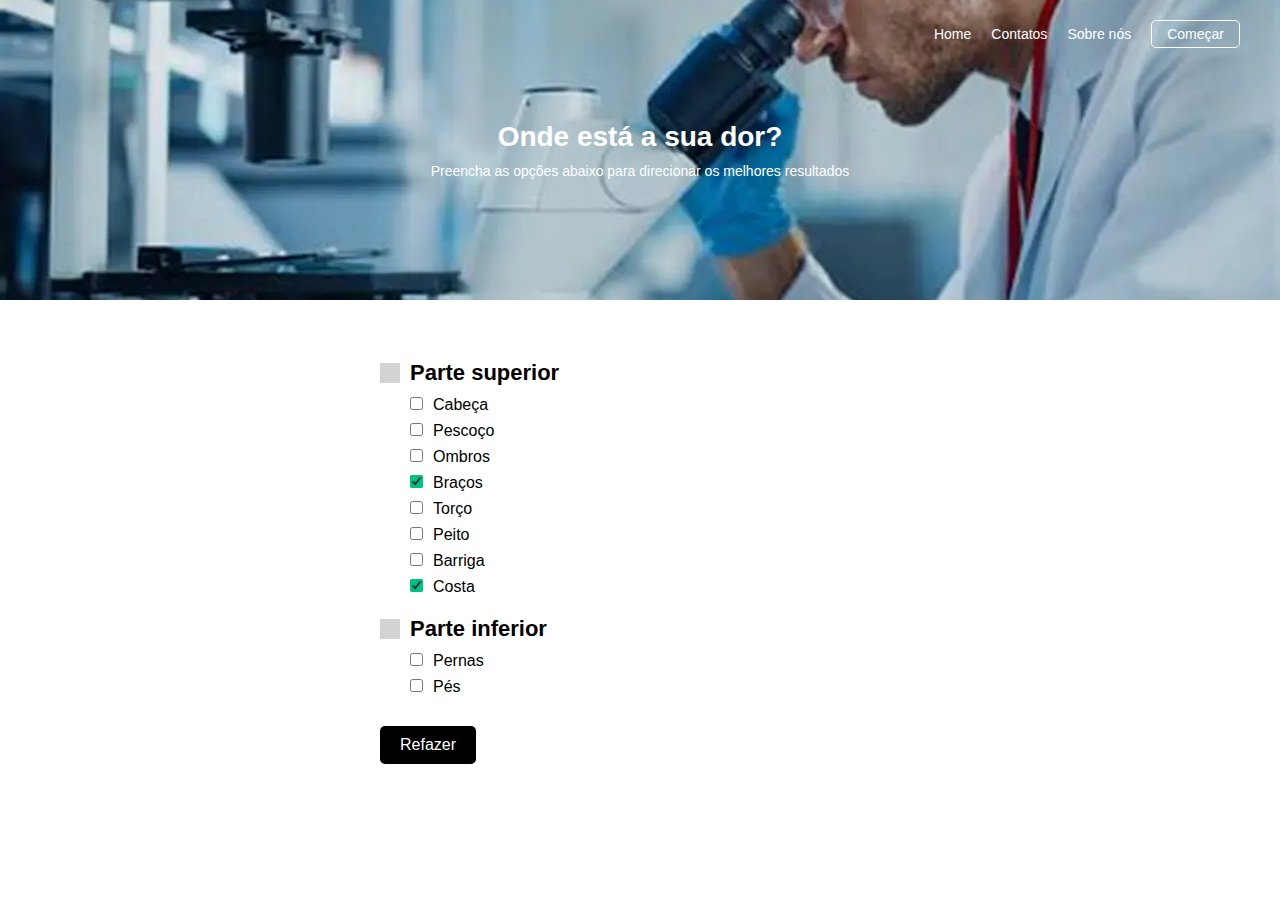
<file: checklist/checklist.html>
<!DOCTYPE html>
<html lang="pt-BR">
<head>
  <meta charset="UTF-8">
  <meta name="viewport" content="width=device-width, initial-scale=1.0">
  <title>Onde está a sua dor?</title>
  <link rel="stylesheet" href="style-form.css">
</head>
<body>
  <header>
    <a href="index.html">Home</a>
    <a href="#">Contatos</a>
    <a href="sobre-nos.html">Sobre nós</a>
    <button class="btn">Começar</button>
  </header>

  <section class="hero">
    <div>
      <h1>Onde está a sua dor?</h1>
      <p>Preencha as opções abaixo para direcionar os melhores resultados</p>
    </div>
  </section>

  <section class="form-section">
    <h2>Parte superior</h2>
    <div class="options">
      <label><input type="checkbox">Cabeça</label>
      <label><input type="checkbox">Pescoço</label>
      <label><input type="checkbox">Ombros</label>
      <label><input type="checkbox" checked>Braços</label>
      <label><input type="checkbox">Torço</label>
      <label><input type="checkbox">Peito</label>
      <label><input type="checkbox">Barriga</label>
      <label><input type="checkbox" checked>Costa</label>
    </div>

    <h2>Parte inferior</h2>
    <div class="options">
      <label><input type="checkbox">Pernas</label>
      <label><input type="checkbox">Pés</label>
    </div>

    <button class="btn-refazer">Refazer</button>
  </section>
</body>
</html>
</file>
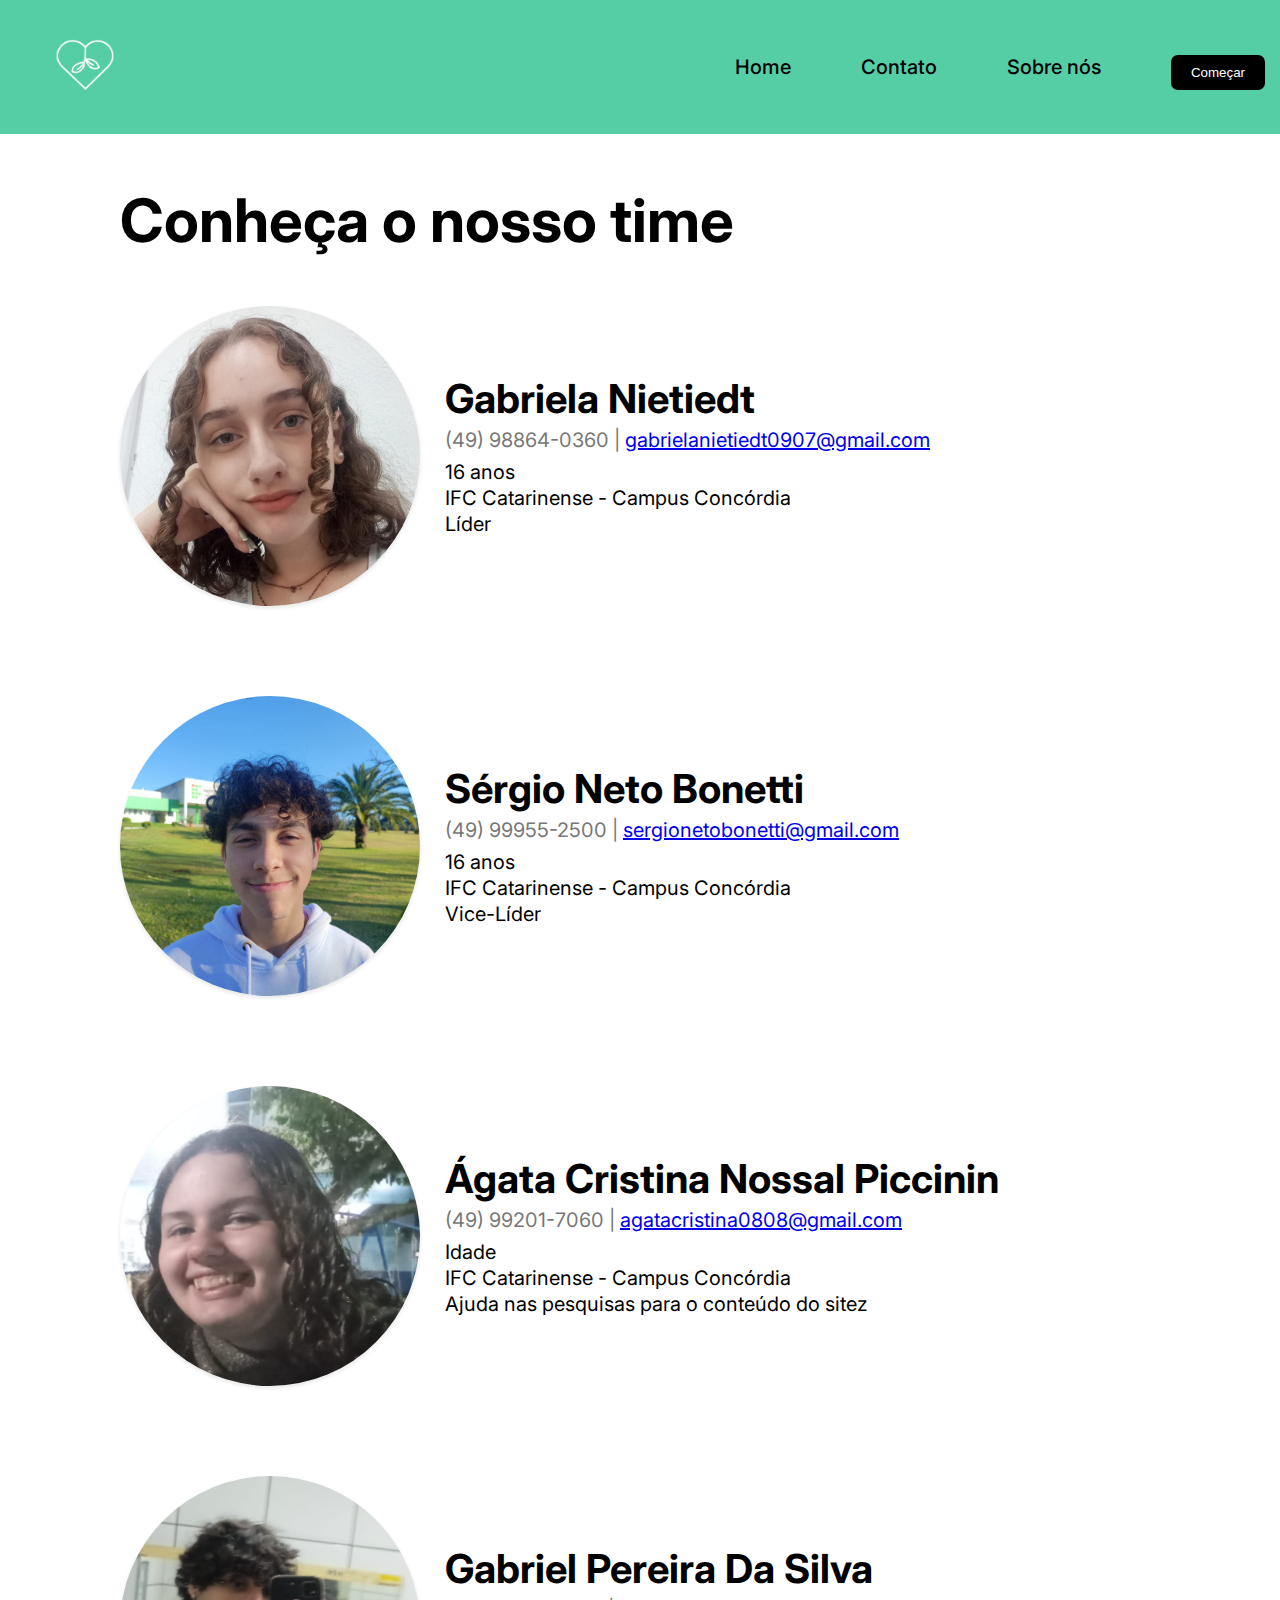
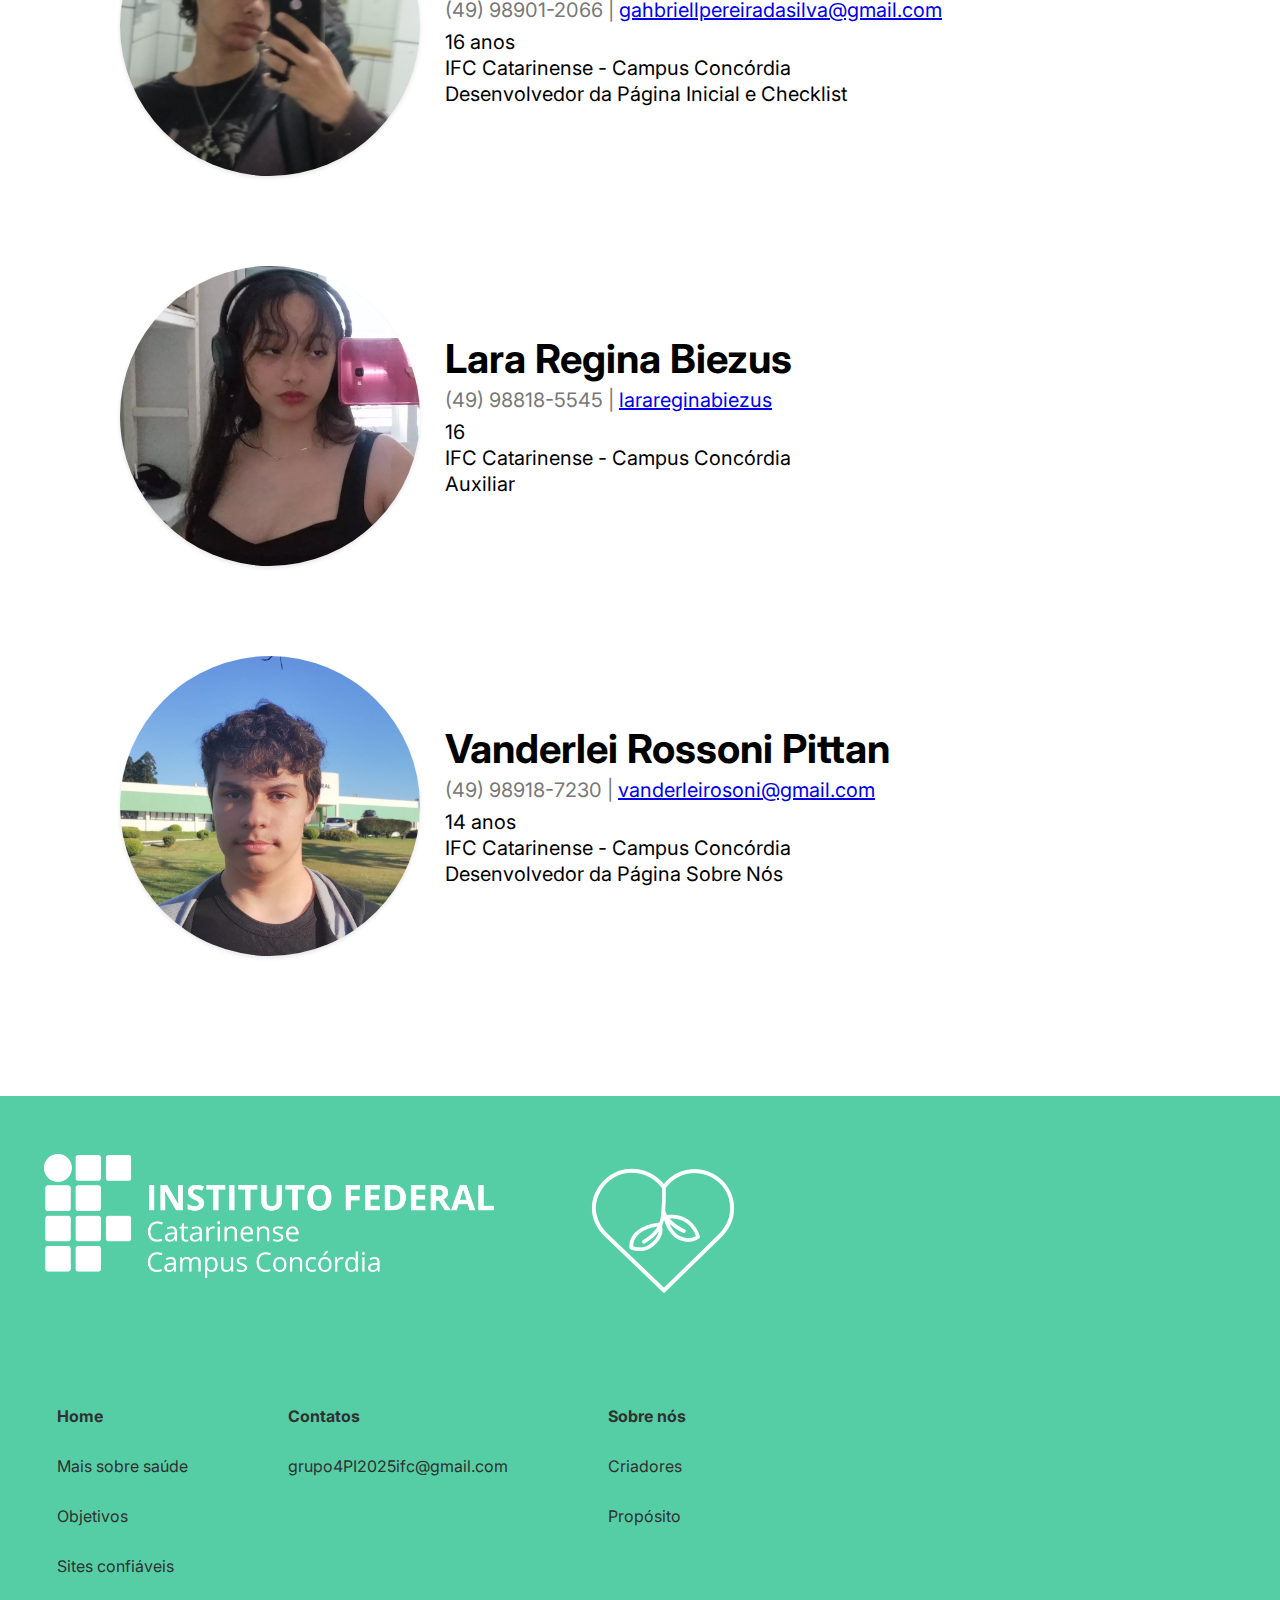
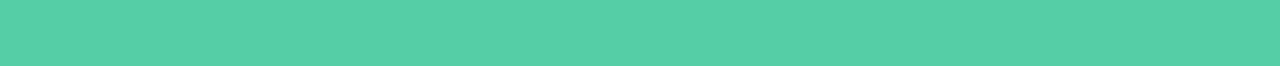
<file: sobre nós/sobre-nos.html>
<!DOCTYPE html>
<html lang="pt-BR">
<head>
    <meta charset="UTF-8">
    <meta name="viewport" content="width=device-width, initial-scale=1.0">
    <title>Sobre Nós</title>
    <!-- LINK CSS -->
    <link rel="stylesheet" href="./style.css">
    <!-- IMPORT BOOTSTRAP P MELHOR ORGANIZAÇÃO/RESPONSIVIDADE -->
    <link rel="stylesheet" href="https://stackpath.bootstrapcdn.com/bootstrap/4.1.3/css/bootstrap.min.css" integrity="sha384-MCw98/SFnGE8fJT3GXwEOngsV7Zt27NXFoaoApmYm81iuXoPkFOJwJ8ERdknLPMO" crossorigin="anonymous">
</head>
<body>

    <!-- HEADER -->
    <header>
        <div class="header">
            <div class="logo">
                <img src="../src/Logo.png" alt="Logo">
            </div>
            <ul class="navbar">
                <li><a href="../index/index.html">Home</a></li>
                <li><a href="#contato">Contato</a></li>
                <li><a href="../sobre nós/sobre-nos.html">Sobre nós</a></li>
                <li><button onclick="comecar()">Começar</button></li>
            </ul>
        </div>
    </header>


    <!-- PARTE PRINCIPAL -->
    <main>
        <div class="time">
            <h1>Conheça o nosso time</h1>
            <div class="membro" id="gabriela">
                <img src="../src/gabriela.png" alt="Foto de Perfil">
                <div class="info">
                    <h2>Gabriela Nietiedt</h2>
                    <p class="contact">(49) 98864-0360 | <a href="mailto:gabrielanietiedt0907@gmail.com">gabrielanietiedt0907@gmail.com</a></p>
                    <p>16 anos</p>
                    <p>IFC Catarinense - Campus Concórdia</p>
                    <p>Líder</p>
                </div>
            </div>
            <div class="membro">
                <img src="../src/sergio.jpg" alt="Foto de Perfil">
                <div class="info">
                    <h2>Sérgio Neto Bonetti</h2>
                    <p class="contact">(49) 99955-2500 | <a href="mailto:sergionetobonetti@gmail.com">sergionetobonetti@gmail.com</a></p>
                    <p>16 anos</p>
                    <p>IFC Catarinense - Campus Concórdia</p>
                    <p>Vice-Líder</p>
                </div>
            </div>
            <div class="membro" id="agata">
                <img src="../src/agata.jpg" alt="Foto de Perfil">
                <div class="info">
                    <h2>Ágata Cristina Nossal Piccinin</h2>
                    <p class="contact">(49) 99201-7060 | <a href="mailto:agatacristina0808@gmail.com">agatacristina0808@gmail.com</a></p>
                    <p>Idade</p>
                    <p>IFC Catarinense - Campus Concórdia</p>
                    <p>Ajuda nas pesquisas para o conteúdo do sitez</p>
                </div>
            </div>
            <div class="membro">
                <img src="../src/gabriel.jpg" alt="Foto de Perfil">
                <div class="info">
                    <h2>Gabriel Pereira Da Silva</h2>
                    <p class="contact">(49) 98901-2066 | <a href="mailto:gahbriellpereiradasilva@gmail.com">gahbriellpereiradasilva@gmail.com</a></p>
                    <p>16 anos</p>
                    <p>IFC Catarinense - Campus Concórdia</p>
                    <p>Desenvolvedor da Página Inicial e Checklist</p>
                </div>
            </div>
            <div class="membro" id="lara">
                <img src="../src/lara.jpg" alt="Foto de Perfil">
                <div class="info">
                    <h2>Lara Regina Biezus</h2>
                    <p class="contact">(49) 98818-5545 | <a href="mailto:larareginabiezus">larareginabiezus</a></p>
                    <p>16</p>
                    <p>IFC Catarinense - Campus Concórdia</p>
                    <p>Auxiliar</p>
                </div>
            </div>
            <div class="membro">
                <img src="../src/vanderlei.jpg" alt="Foto de Perfil">
                <div class="info">
                    <h2>Vanderlei Rossoni Pittan</h2>
                    <p class="contact">(49) 98918-7230 | <a href="mailto:vanderleirosoni@gmail.com">vanderleirosoni@gmail.com</a></p>
                    <p>14 anos</p>
                    <p>IFC Catarinense - Campus Concórdia</p>
                    <p>Desenvolvedor da Página Sobre Nós</p>
                </div>
            </div>
        </div>
    </main>


    <!-- FOOTER -->
    <footer class="footer">
        <div class="footer-container">

            <div class="footer-logos">
                <img src="../src/Logos IFC/IFC Concórdia Horizontal BRANCO fundo transparente.png" alt="Logo IFC" class="logo-ifc">
                <img src="../src/Logo.png" alt="Logo" class="logo">
            </div>

            <div class="footer-links">
                <div class="link-column">
                    <ul>
                        <li><b><a href="../index/index.html">Home</a></b></li>
                        <li><a href="../index/index.html#maissobresaude">Mais sobre saúde</a></li>
                        <li><a href="../index/index.html#objetivos">Objetivos</a></li>
                        <li><a href="../index/index.html#sitesconfiaveis">Sites confiáveis</a></li>
                    </ul>
                </div>

                <div class="link-column">
                    <ul>
                        <li><b><a href="#contato" id="contato">Contatos</a></b></li>
                        <li><a href="https://mail.google.com/mail/u/0/?fs=1&to=grupo4PI2025ifc@gmail.com .com&tf=cm">grupo4PI2025ifc@gmail.com </a></li>
                    </ul>
                </div>

                <div class="link-column">
                    <ul>
                        <li><b><a href="../sobre nós/sobre-nos.html">Sobre nós</a></b></li>
                        <li><a href="../sobre nós/sobre-nos.html">Criadores</a></li>
                        <li><a href="../sobre nós/sobre-nos.html">Propósito</a></li>
                    </ul>
                </div>

            </div>
        </div>
    </footer>

    
    <!-- SCRIPT DO BOTAO DE COMEÇAR -->
    <script>

        function comecar() {
            window.location.href = "../checklist/checklist.html"
        }

    </script>

</body>

</html>
</file>
<file: checklist/style-form.css>
* {
  margin: 0;
  padding: 0;
  box-sizing: border-box;
  font-family: Arial, Helvetica, sans-serif;
}

body {
  background: #fff;
  color: #000;
}

header {
  position: absolute;
  top: 20px;
  right: 40px;
  display: flex;
  gap: 20px;
  align-items: center;
  z-index: 10;
}

header a {
  text-decoration: none;
  color: #fff;
  font-size: 14px;
}

header .btn {
  padding: 5px 15px;
  border: 1px solid #fff;
  border-radius: 5px;
  background: transparent;
  color: #fff;
  cursor: pointer;
  font-size: 14px;
}

.hero {
  position: relative;
  background: url("medico.webp") no-repeat center center/cover;
  height: 300px;
  display: flex;
  align-items: center;
  justify-content: center;
  text-align: center;
  color: #fff;
}

.hero h1 {
  font-size: 28px;
  margin-bottom: 10px;
}

.hero p {
  font-size: 14px;
}

.form-section {
  padding: 40px;
  max-width: 600px;
  margin: auto;
}

h2 {
  font-size: 22px;
  margin: 20px 0 10px;
  display: flex;
  align-items: center;
  gap: 10px;
}

h2::before {
  content: "";
  display: inline-block;
  width: 20px;
  height: 20px;
  background: lightgray;
}

.options {
  margin-left: 30px;
  margin-bottom: 20px;
}

label {
  display: block;
  margin: 8px 0;
  font-size: 16px;
  cursor: pointer;
}

input[type="checkbox"] {
  accent-color: #00c084;
  margin-right: 10px;
}

.btn-refazer {
  display: inline-block;
  background: black;
  color: white;
  border: none;
  padding: 10px 20px;
  border-radius: 5px;
  font-size: 16px;
  cursor: pointer;
  margin-top: 10px;
}

body {
  background: #fff;
  color: #000;
}
</file>
<file: sobre nós/style.css>
@import url('https://fonts.googleapis.com/css2?family=Inter:ital,opsz,wght@0,14..32,100..900;1,14..32,100..900&display=swap');

* {
    margin: 0;
    padding: 0;
    box-sizing: border-box;
}

body {
    font-family: Inter, sans-serif, monospace;
    background-color: white;
    color: black;
}


.header {
    display: flex;
    align-items: center;
    justify-content: space-between;
    background-color: #55cea6;
    padding: 15px;
    width: 100%;
}

header img {
    margin-left: 20px;
    width: 100px;
}

.navbar {
    list-style-type: none;
    display: flex;
}

.navbar li {
    font-weight: bold;
    margin-top: 10px;
    margin-left: 70px;
}

.navbar li a {
    font-weight: 500;
    color: black;
    font-size: 20px;
    text-decoration: none;
}

.header button {
    padding: 10px 20px;
    background-color: black;
    color: white;
    border: none;
    border-radius: 7px;
    cursor: pointer;
}

.time {
    padding: 50px 120px;
}

main h1 {
    font-size: 60px;
    font-weight: 700;
    margin-bottom: 50px;
}

.membro {
    display: flex;
    align-items: center;
    margin-bottom: 10vh;
}

.membro img {
    width: 300px;
    height: 300px;
    border-radius: 50%;
    object-fit: cover;
    box-shadow: 0px 2px 4px rgba(0,0,0,0.1);
}

.info {
    margin-left: 25px;
}

.info h2 {
    font-size: 40px;
    font-weight: 700;
    margin-bottom: 5px;
}

.info .contact {
    color: #777;
    font-size: 20px;
    margin-bottom: 8px;
}

.info p {
    font-size: 20px;
    margin: 2px 0;
}

.footer {
    background-color: #55cea6;
    padding: 40px 20px;
}

.footer-container {
    display: flex;
    flex-wrap: wrap;
    align-items: center;
    justify-content: space-between;
    gap: 40px;
}

.footer-logos {
    display: flex;
    flex-direction: row;
    gap: 20px;
    flex-shrink: 0;
}

.logo-ifc {
    height: 160px;
    width: auto;
}

footer .logo {
    height: 250px;
    width: auto;
    transform: translateY(-30px);
}

.footer-links {
    display: flex;
    flex-direction: row;
    gap: 100px;
    flex-grow: 1;
    margin-left: 3%;
    transform: translateY(-50px);
}

.link-column ul {
    list-style: none;
    padding: 0;
    margin: 0;
}

.link-column li {
    margin-top: 30px;
}

.link-column a {
    color: #303030;
    text-decoration: none;
}

.link-column a:hover {
    color: #303030;
    text-decoration: underline;
}
</file>
